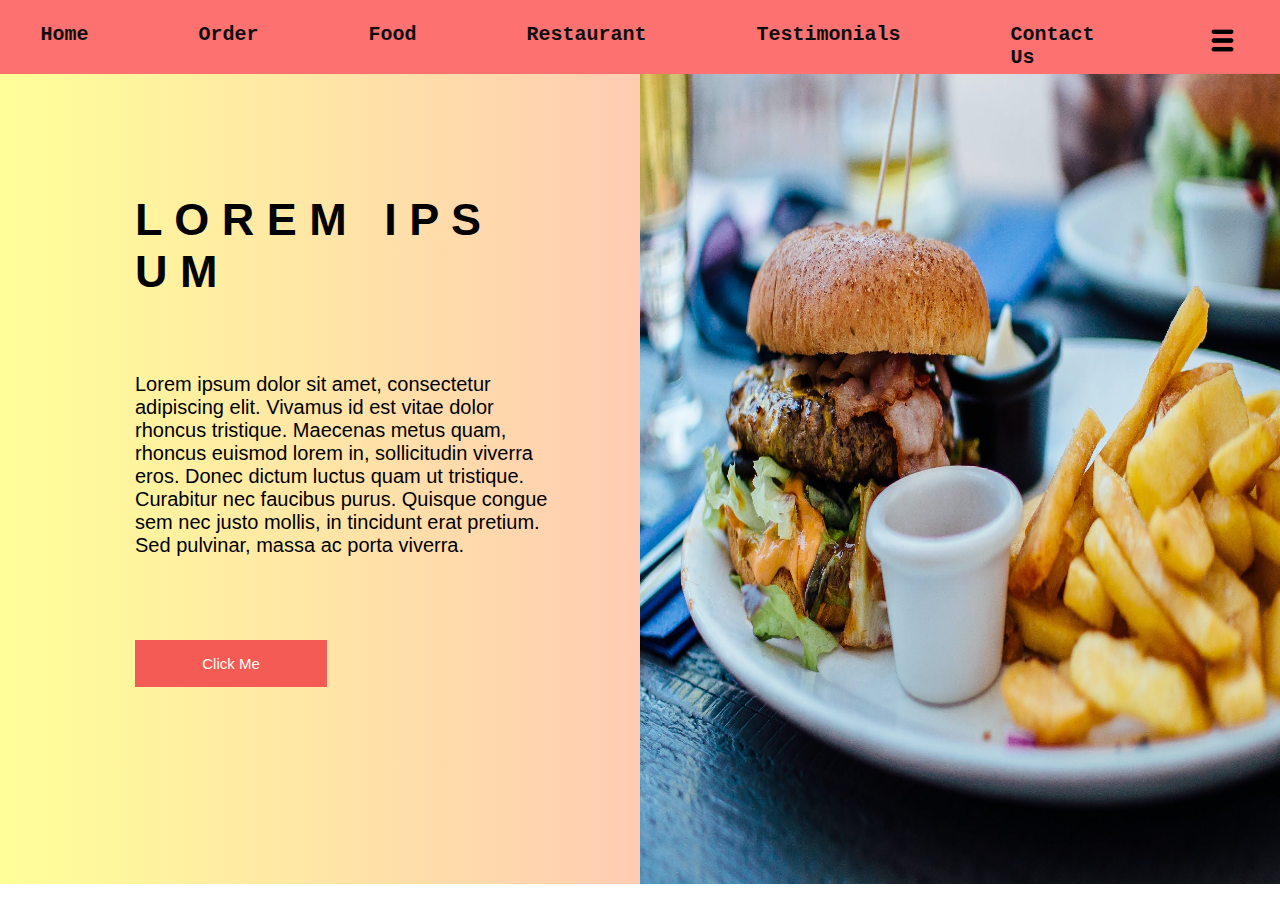
<file: Simplotel/index.html>
<!DOCTYPE html>
<html lang="en">
<head>
    <meta charset="UTF-8">
    <meta name="viewport" content="width=device-width, initial-scale=1.0, maximum-scale=1.0, user-scalable=no">
    <title>Simple Navigation Bar</title>
    <link rel="stylesheet" href="indexstyle.css">
</head>
<body>


    <nav>
        <a href="#"><b>Home</b></a>
        <a href="#"><b>Order</b></a>
        <a href="#"><b>Food</b></a>
        <a href="#"><b>Restaurant</b></a>
        <a href="#"><b>Testimonials</b></a>
        <a href="#"><b>Contact Us</b></a>
        <a><img src="image/menu-bar.png" class="navimage"></a>

    </nav>
    
    <div class="container">
        <div class="left-side">
            <h1 class="lorem"><b>L O R E M &nbsp I P S U M</b></h1>
            <p class="lorempara">Lorem ipsum dolor sit amet, consectetur adipiscing elit. Vivamus
                id est vitae dolor rhoncus tristique. Maecenas metus quam,
                rhoncus euismod lorem in, sollicitudin viverra eros. Donec
                dictum luctus quam ut tristique. Curabitur nec faucibus purus.
                Quisque congue sem nec justo mollis, in tincidunt erat pretium.
                Sed pulvinar, massa ac porta viverra.</p>
            
                <form action="nextpage.html">
                <button >Click Me</button></form>

        </div>
        <div class="right-side">
            <img src="image/pexels-robin-stickel-70497.jpg" class="frontimage">
        </div>

        
    </div>
</body>
</html>
</file>
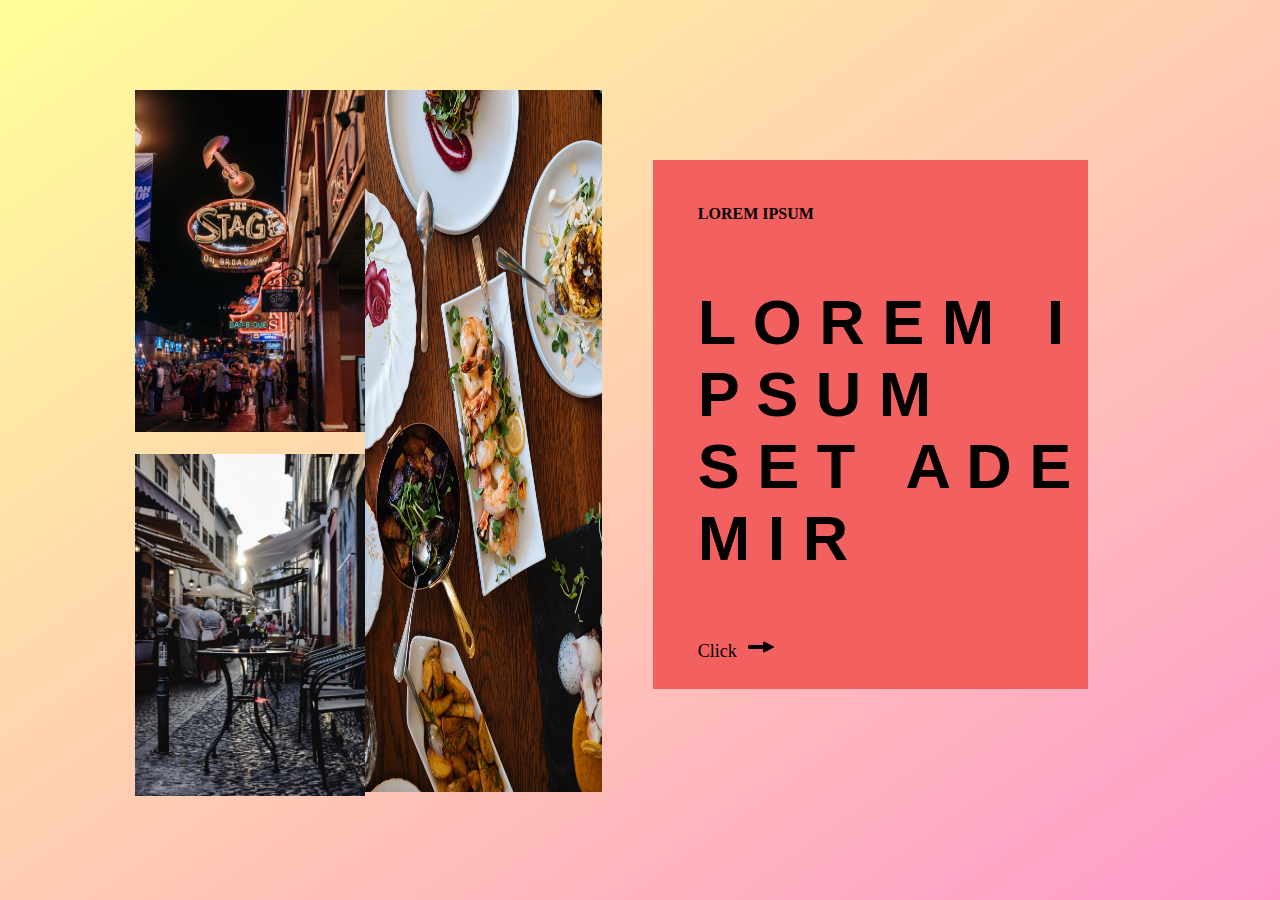
<file: Simplotel/nextpage.html>
<!DOCTYPE html>
<html lang="en">
<head>
    <meta charset="UTF-8">
    <meta name="viewport" content="width=device-width, initial-scale=1.0, maximum-scale=1.0, user-scalable=no">
    <title>Next Page</title>
    <link rel="stylesheet" href="nextpagestyle.css">
</head>
<body>
    <!--dived web page into two parts--> 
    <div class="nextcon">

        <!--create div for left web page-->
        <div class="left-side-con">

            <!--create another new div within left-side-con part of web page and 
                divide left-side-con into two parts-->
            <div class="leftcon"> 

                <!--1st div of leftcon-->
                <div class="left-left">

                    <!--For fist image-->
                    <div class="left1">
                        <img src="image/pexels-rachel-claire-6752433.jpg" class="image1">
                    </div>

                    <!--for second image-->
                    <div class="left2">
                        <img src="image/pexels-eva-bronzini-6141651.jpg" class="image2">
                    </div>

                </div>
                <!--2nd div of leftcon-->
                <div class="left-right">
                    <img src="image/pexels-mister-mister-3434523.jpg" class="image3">
                </div>
            </div>
        </div>
        <!--create div for right web page-->
        <div class="right-side-con">
            <form class="rightform">
                <h4 class="heading">LOREM IPSUM</h4>
                <p class="h3"><b>L O R E M  &nbsp   I P S U M</br> S E T &nbsp  A D E M I R</b></p>
                <p style="font-size: 18px;padding: 0vh 0vh 3vh 5vh;">Click &nbsp<a href="#"><img src="image/icons8-arrow-30.png" class="icon"></a></p>
            </form>
            
        </div>
    </div>
</body>
</html>
</file>
<file: Simplotel/indexstyle.css>
@media screen and (max-width: 600px) {
    /* Styles for small screens go here */
}

@media only screen and (min-width: 600px) {
    /* Tablet styles */
    section {
        padding: 40px;
    }
}

@media only screen and (min-width: 900px) {
    /* Desktop styles */
    section {
        padding: 60px;
    }
}
body {
    margin: 0;
    padding: 0px;
    box-sizing: border-box;
}

header {
    background-color: #333;
    color: #fff;
    padding: 10px;
    text-align: center;
}

nav {
    display: flex;
    justify-content: center;
    background-color: #fe7171;
    padding: 5px;
}

nav a {
    color: #0d0c0c;
    text-decoration: none;
    padding: 2vh 5vh 0vh 5vh;
    margin: 0 10px;
    font-family:courier;
    font-style: bold;
    font-size: 20px;
}

/* nav a:hover {
    background-color: #736f6f;
}*/
.navimage{
    height: 35px;
}

.container {
    display: flex;
    width: 100%;
    height: 90vh;
    background: linear-gradient(to left, #ff99cc 0%, #ffff99 100%);
    

}

.left-side, .right-side {
    flex: 1;
    padding: 0px;
}


.frontimage{
    height: 100%;
    width: 100%;
}
.lorem{
    padding: 10vh 15vh 5vh 15vh;
    font-family:Calibri, sans-serif;
    font-size: 45px;
}
.lorempara{
    text-align: left;
    padding: 0vh 10vh 5vh 15vh;
    font-family: Calibri, sans-serif;
    font-size: 20px;
}
button{
    background-color:rgb(242, 76, 76);
    color: white;
    font-size:15px;
    padding: 15px 15px;
    margin: 2vh 2vh 0vh 15vh;
    border: none;
    cursor: pointer;
    width: 30%;
    opacity: 0.9;
}
</file>
<file: Simplotel/nextpagestyle.css>
@media screen and (max-width: 600px) {
    /* Styles for small screens go here */
}

@media only screen and (min-width: 600px) {
    /* Tablet styles */
    section {
        padding: 40px;
    }
}

@media only screen and (min-width: 900px) {
    /* Desktop styles */
    section {
        padding: 60px;
    }
}

body {
            
    margin: 0;
    padding: 0;
    /*box-sizing: border-box;*/
    box-sizing: border-box;
    height: 100%;
    

}
.nextcon {
    display: flex;
    width: 100%;
    height: 100vh;
    background: linear-gradient(to bottom right, #ffff99 0%, #ff99cc 100%);
}

.left-side-con, .right-side-con {
    flex: 1;
    padding: 0px;
}

.leftcon{
    display: flex;
}

.left-left, .left-right{
    flex:1;
}
.left1, .left2{
    flex: 1;
}
.image1{
    padding: 10vh 2vh 2vh 15vh;
    height: 38vh;
    width: 72%;
}
.image2{
    padding: 0vh 2vh 0vh 15vh;
    height: 38vh;
    width: 72%;;
}
.image3{
    padding: 10vh 0vh 1vh 5vh;
    height: 78vh;
    width: 74%;
}

.rightform{
    padding: auto;
    background-color:rgb(243, 96, 96) ;
    margin: 25% 30% 10% 2%;
}
.heading{
    padding: 5vh 0vh 0vh 5vh;
    font-family: Calibri;
}

.h3{
    padding: 0vh 0vh 0vh 5vh;
    font-size: 7vh;
    font-family: Calibri, sans-serif;
}

.icon{
    height: 20px;
    width: 30px;
}
</file>
